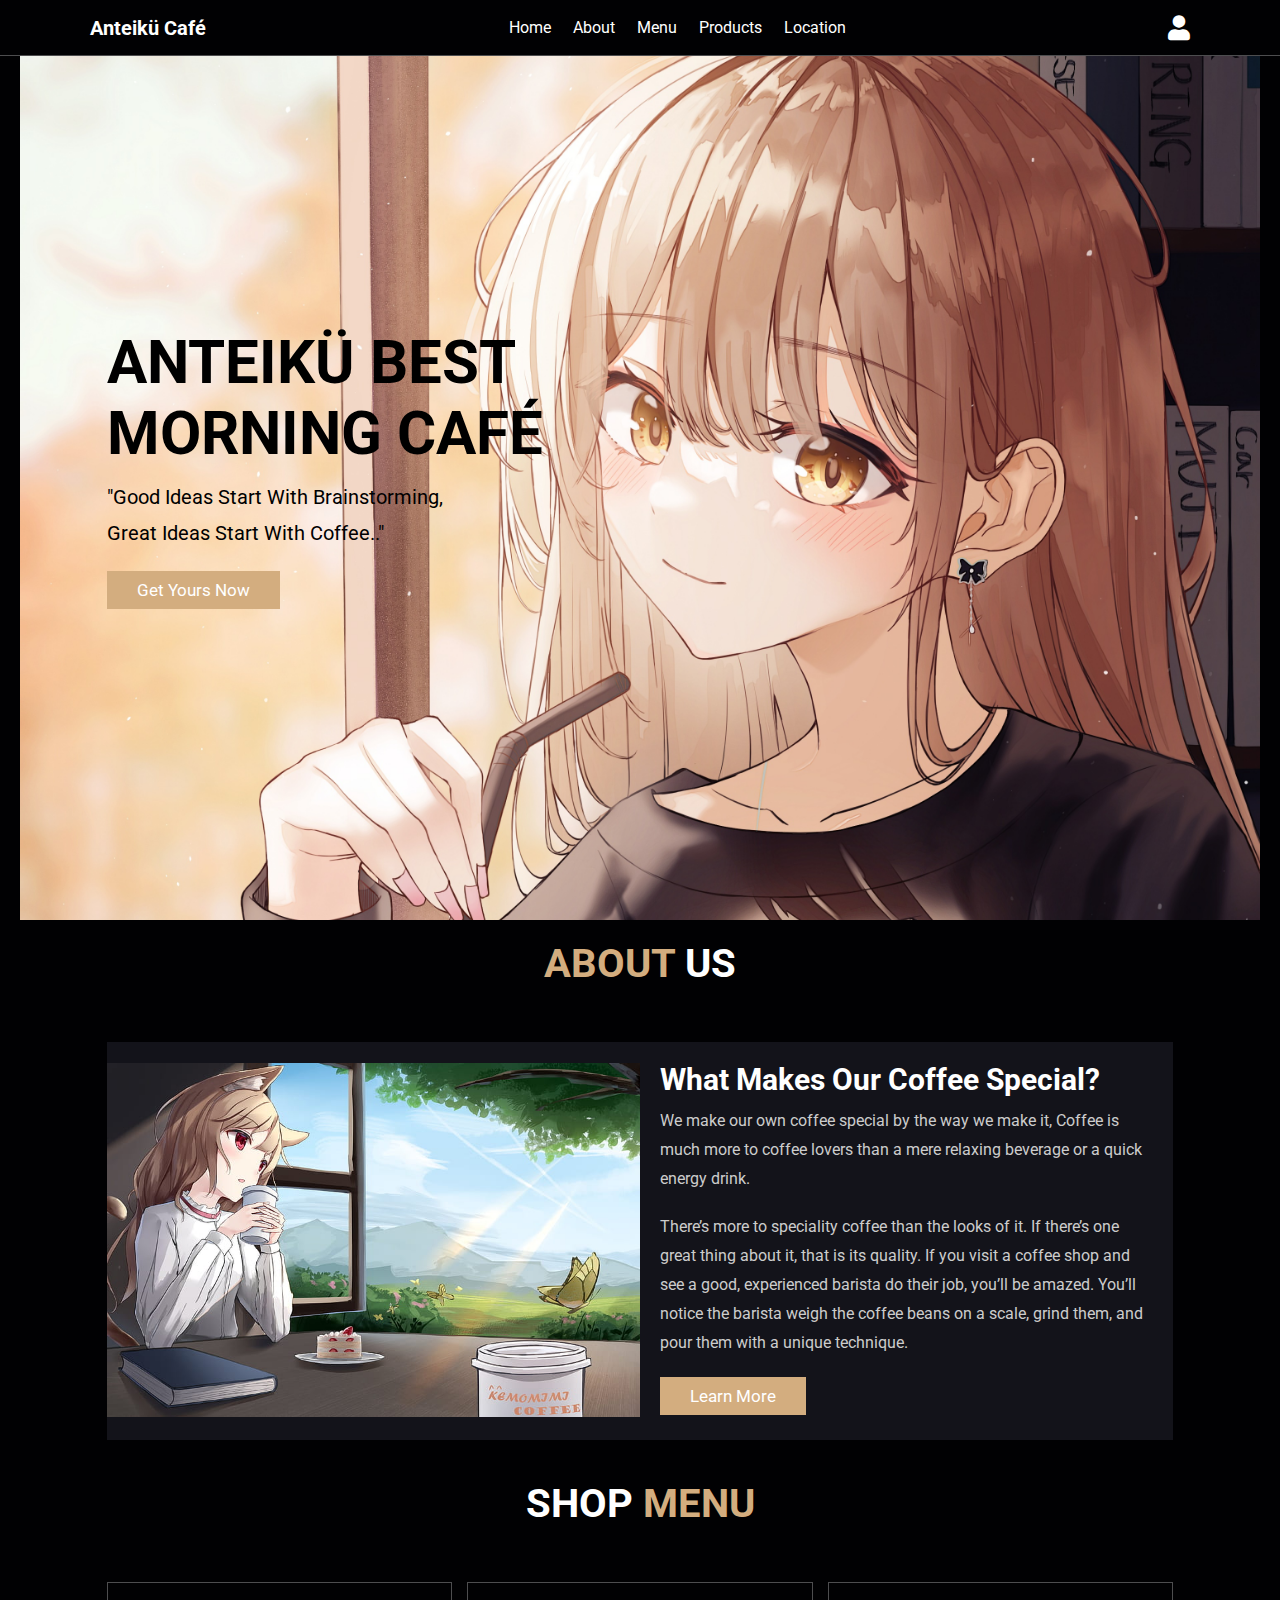
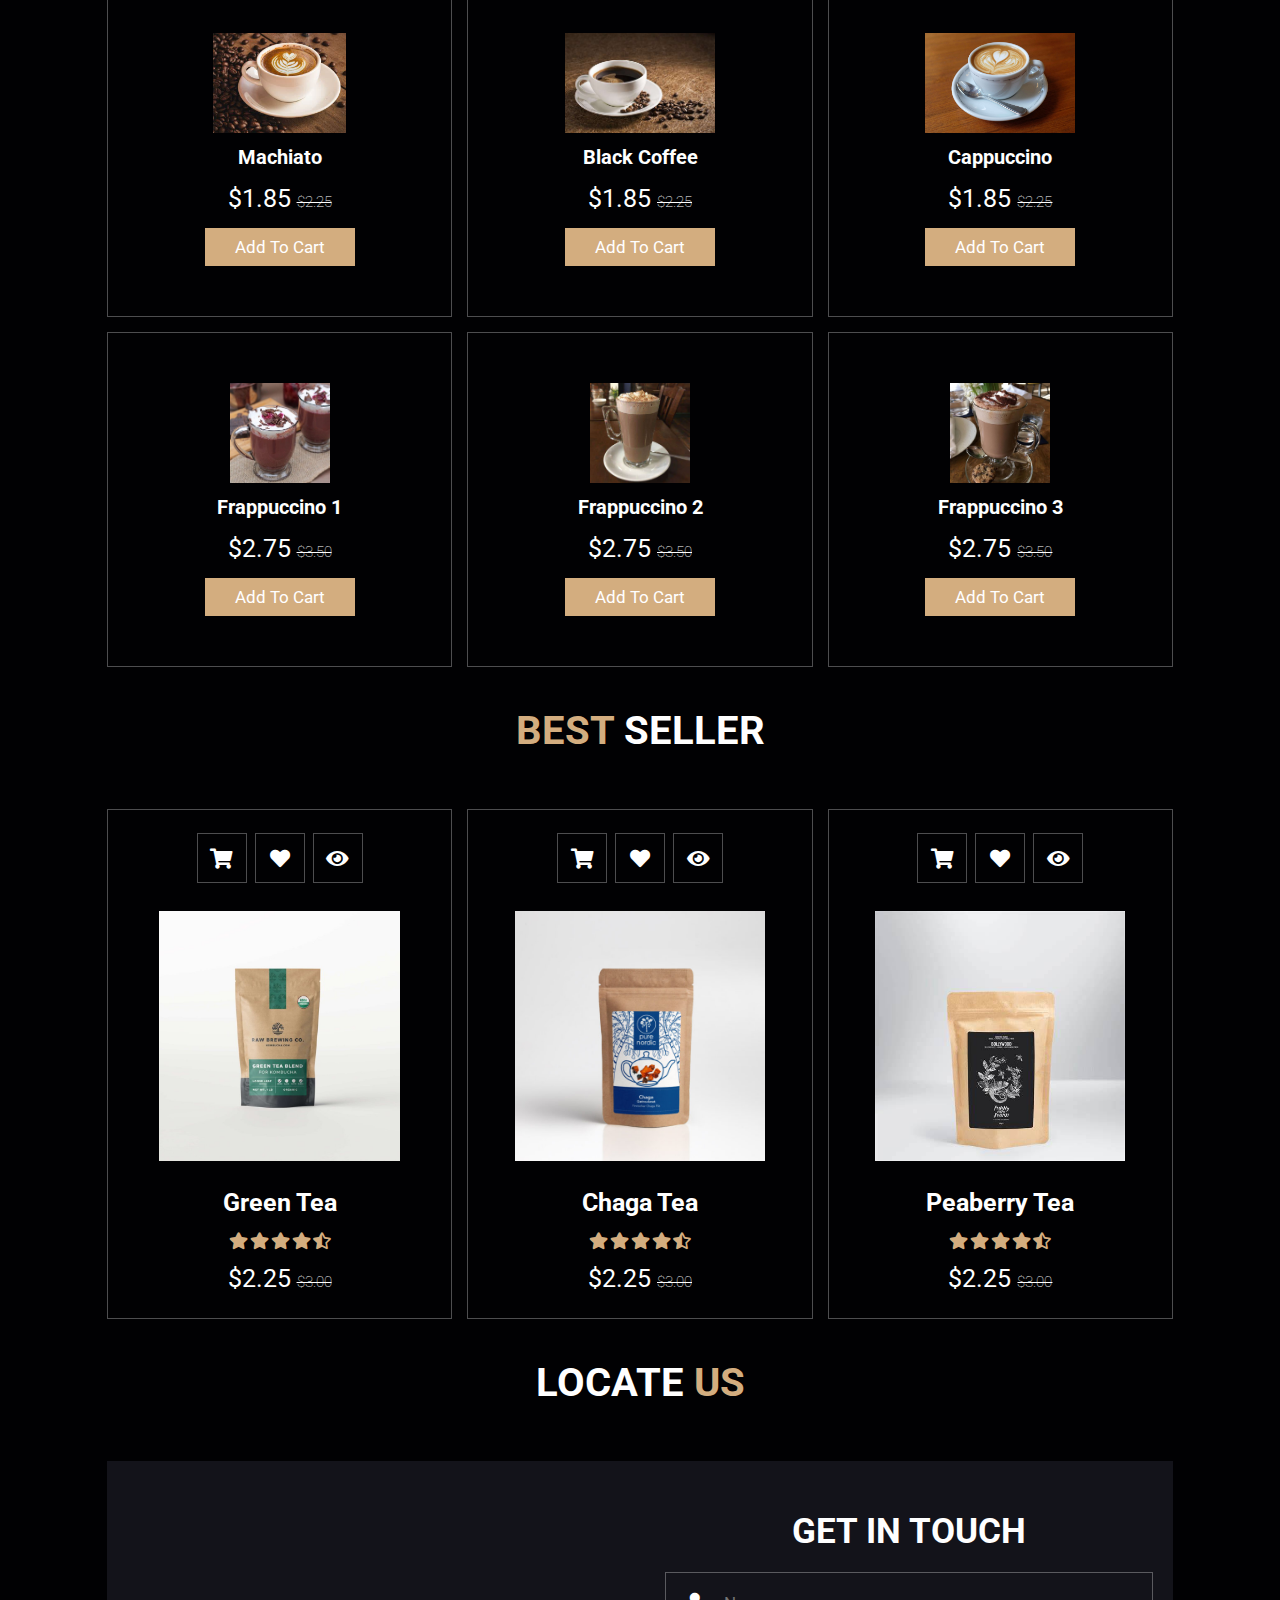
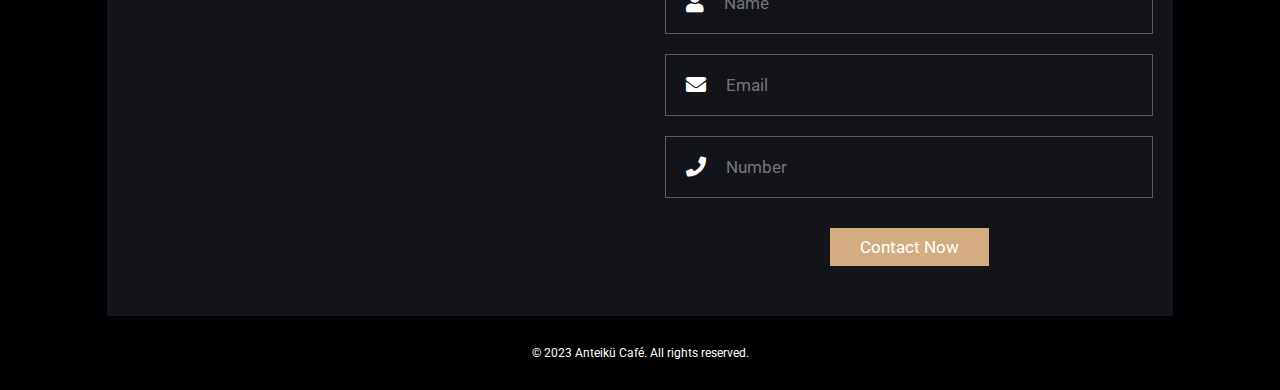
<file: page2.html>
<!DOCTYPE html>
<html lang="en">
  <head>
    <meta charset="UTF-8">
    <meta http-equiv="X-UA-Compatible" content="IE=edge">
    <meta name="viewport" content="width=device-width, initial-scale=1.0">
    <title>Anteikü Café</title>

    <!-- font awesome cdn link -->
    <link rel="stylesheet" href="http://cdnjs.cloudflare.com/ajax/libs/font-awesome/5.15.4/css/all.min.css">

    <!-- custom css file link -->
    <link rel="stylesheet" href="style2.css">

  </head>
  <body>
    <!-- header section starts -->

    <header class="header">

      <h2 class="logo">Anteikü Café</h2>

      <nav class="navbar">
        <a href="#home">Home</a>
        <a href="#about">About</a>
        <a href="#menu">Menu</a>
        <a href="#products">Products</a>
        <a href="#contact">Location</a>
      </nav>

      <div class="icons">
        <div class="fas fa-user" id="cart-btn"></div>
        <div class="fas fa-bars" id="menu-btn"></div>
      </div>

      <div class="cart-items-container">
         
        <div class="cart-item">
          <img src="img.jpg" alt="">
          <div class="content">
            <h3>Admin</h3>
            <h2>Rhenz Louie Gutierrez</h2>
          </div>
        </div>
        <div class="cart-item1">
          <ul>
            <ul>
              <li>
                <img src="user.png">
                <a href="#" onclick="showPopup()">My Profile</a>
              </li>
            </ul>
          
            <div class="popup" id="popup">
              <!-- Popup content -->
              <div class="profile">
                <h1>Account Profile</h1>
                <br>
                <img src="img.jpg" alt="Profile Picture">
                <h2>Rhenz Louie Gutierrez</h2>
                <br>
                <br>
                <br>  
                <p><label>Email:</label> admin@gmail.com</p>
                <br>
                <p><label>Location:</label> Philippines, Tanza , Cavite.</p>
                <br>
                <p><label>Phone Number:</label> +639959713973</p>
                <br>
                <p><label>Bio:</label>I dont need an Inspirational Quote, What I need is coffee.</p>
                <button class="close-button" onclick="hidePopup()"></button>
              </div>
            </div>

            <ul>
              <li>
                <img src="edit.png">
                <a href="#" onclick="showPopup2()">Edit</a>
              </li>
            </ul>
            
            <div class="popup2" id="popup2">
              <div class="container">
                <h1>Change Email Address</h1>
                <form id="changeEmailForm">
                  <div class="form-group">
                    <label for="currentEmail">Current Email:</label>
                    <input type="email" id="currentEmail" placeholder="Enter your current email">
                  </div>
                  <div class="form-group">
                    <label for="newEmail">New Email:</label>
                    <input type="email" id="newEmail" placeholder="Enter your new email">
                  </div>
                  <button type="submit">Save Changes</button>
                </form>
                <br>
                <br>
                <h1>Change Password</h1>
                <form id="changePasswordForm">
                  <div class="form-group">
                    <label for="currentPassword">Current Password:</label>
                    <input type="password" id="currentPassword" placeholder="Enter your current password">
                  </div>
                  <div class="form-group">
                    <label for="newPassword">New Password:</label>
                    <input type="password" id="newPassword" placeholder="Enter your new password">
                  </div>
                  <button type="submit">Save Changes</button>
                </form>
              </div>
              <button class="close-button2" onclick="hidePopup2()"></button>
            </div>

            <ul>
              <li>
                <img src="inbox.png">
                <a href="#" onclick="showPopup3()">Inbox</a>
              </li>
            </ul>

            <div class="popup3" id="popup3">
              <div class="container">
                <h1>Inbox</h1>
                <div id="inbox">
                  <!-- Inbox messages will be dynamically added here -->
                  <div class="message">
                    <div class="sender">Anteiku Café</div>
                    <div class="subject">Orders Received</div>
                    <div class="date">July 9, 2023</div>
                    <div class="content">An Order of 2 Chaga tea Bag and 1 Frappe1 will be deliverd please wait the order paitiently Thank you.</div>
                  </div>
                  <div class="message">
                    <div class="sender">Anteiku Café</div>
                    <div class="subject">Orders Delivered</div>
                    <div class="date">July 9, 2023</div>
                    <div class="content">Your order has been successfully delivered please send us feedback if you enjoy our products Thank you customer.</div>
                  </div>
                  <div class="message">
                    <div class="sender">Anteiku Café</div>
                    <div class="subject">Best Seller</div>
                    <div class="date">July 8, 2023</div>
                    <div class="content">Hi customer our new best seller is here, please take a look at our product and enjoy our hottest sale.</div>
                  </div>
                  <div class="message">
                    <div class="sender">Anteiku Café</div>
                    <div class="subject">Best Seller</div>
                    <div class="date">July 1, 2023</div>
                    <div class="content">Hi customer our new best seller is here, please take a look at our product and enjoy our hottest sale.</div>
                  </div>
                  <!-- More messages can be added here -->
                </div>
              </div>
              <button class="close-button3" onclick="hidePopup3()"></button>
            </div>

            <li><img src="settings.png"><a href="#" onclick="showPopup4()">Settings</a></li>

            <div class="popup4" id="popup4">
              <div class="language-container">
                <h2 class="language-title">Language Settings</h2>
                <ul class="language-list">
                  <li class="language-item active">English</li>
                  <li class="language-item">Spanish</li>
                  <li class="language-item">French</li>
                  <li class="language-item">German</li>
                  <li class="language-item">Filipino</li>
                  <li class="language-item">Korean</li>
                </ul>
                <br>
                <button id="save-button" class="save-button">Save</button>
                <br>
                <br>
                <p id="current-title">Current Language: <span id="current-language">English</span></p>
                <p id="greeting">Hello!</p>
              </div>
              <button class="close-button4" onclick="hidePopup4()"></button>
            </div>

            <ul>
              <li>
                <img src="help.png">
                <a href="#" onclick="showPopup5()">Help</a>
              </li>
            </ul>

            <div class="popup5" id="popup5">
              <!-- Popup content -->
              <div class="centre">
                <h1>Help Centre</h1>
                <br>
                <br>
                <h2>Return Policy</h2>
                <br>
                <br>
                <p>If you are unsatisfied with your coffee or tea purchase from www.AnteikuCafe.com for any reason, please contact us at info@AnteikuCafe.com within 14 days of receiving your delivery. In your initial inquiry, please include your name, order ID, the items you would like to return or replace and the reason for the return or replacement.

                  <br><br>Please allow 1-3 business days for us to review your return inquiry. If you qualify for a return or replacement, a representative will provide you with instructions on how to return your unused item(s) in order to receive a refund or replacement.
                  
                  <br><br>To receive a full refund, all unused product(s) must be returned, unopened and in the original packaging, at the customer’s expense. Please include your original order ID in the return shipment, which allows us to recognize your return when it arrives at our facility.
                </p>
                <br>
                <br>
                <br>
                <br>
                <br>
                <br> 
                <button class="close-button5" onclick="hidePopup5()"></button>
              </div>
            </div>

          </ul>
        </div>
        <a href="index.html" class="btn">Logout</a>
      </div>


    </header>

    <!-- header section ends -->

    <!-- home section starts -->

    <section class="home" id="home">

      <div class="content">
        <h3>Anteikü best morning Café</h3>
        <p>"Good ideas start with brainstorming,<br>
          Great ideas start with coffee.."</p>
        <a href="file:///C:/Users/PC/Desktop/123/menu.html" class="btn">get yours now</a>
      </div>

    </section>

    <!-- home section ends -->


    <!-- about section starts -->

    <section class="about" id="about">
      <h1 class="heading"> <span>about</span> us </h1>

      <div class="row">
        
        <div class="image">
          <img src="IMG/about-img.jpg" alt="">
        </div>

        <div class="content">
          <h3>what makes our coffee special?</h3>
          <p>We make our own coffee special by the way we make it, Coffee is much more to coffee lovers than
            a mere relaxing beverage or a quick energy drink.
          </p>
          <p>There’s more to speciality coffee than the looks of it. If there’s one great thing about it, that is its quality. If you visit a coffee shop and see a good, experienced barista do their job, you’ll be amazed. You’ll notice the barista weigh the coffee beans on a scale, 
            grind them, and pour them with a unique technique.</p>
          <a href="#" class="btn">learn more</a>
        </div>

      </div>
    </section>

    <!-- about section ends -->


    <!-- menu section starts -->

    <section class="menu" id="menu">

      <h1 class="heading"> shop <span>menu</span> </h1>

      <div class="box-container">

        <div class="box">
          <img src="IMG/menu-1.jpg" alt="">
          <h3>Machiato</h3>
          <div class="price">$1.85 <span>$2.25</span></div>
          <a href="file:///C:/Users/PC/Desktop/123/menu.html" class="btn">add to cart</a>
        </div>

        <div class="box">
          <img src="IMG/menu-2.jpg" alt="">
          <h3>Black Coffee </h3>
          <div class="price">$1.85 <span>$2.25</span></div>
          <a href="file:///C:/Users/PC/Desktop/123/menu.html" class="btn">add to cart</a>
        </div>

        <div class="box">
          <img src="IMG/menu-3.jpg" alt="">
          <h3>Cappuccino</h3>
          <div class="price">$1.85 <span>$2.25</span></div>
          <a href="file:///C:/Users/PC/Desktop/123/menu.html" class="btn">add to cart</a>
        </div>

        <div class="box">
          <img src="IMG/menu-4.jpg" alt="">
          <h3>Frappuccino 1 </h3>
          <div class="price">$2.75 <span>$3.50</span></div>
          <a href="file:///C:/Users/PC/Desktop/123/menu.html" class="btn">add to cart</a>
        </div>

        <div class="box">
          <img src="IMG/menu-5.jpg" alt="">
          <h3>Frappuccino 2 </h3>
          <div class="price">$2.75 <span>$3.50</span></div>
          <a href="file:///C:/Users/PC/Desktop/123/menu.html" class="btn">add to cart</a>
        </div>

        <div class="box">
          <img src="IMG/menu-6.png" alt="">
          <h3>Frappuccino 3 </h3>
          <div class="price">$2.75 <span>$3.50</span></div>
          <a href="file:///C:/Users/PC/Desktop/123/menu.html" class="btn">add to cart</a>
        </div>


      </div>
    </section>
    
    <!-- menu section ends -->

    <!-- products section starts -->

    <section class="products" id="products">

      <h1 class="heading"> <span>Best</span> Seller </h1>

      <div class="box-container">

        <div class="box">
          <div class="icons">
            <a href="file:///C:/Users/PC/Desktop/123/menu.html" class="fas fa-shopping-cart"></a>
            <a href="#" class="fas fa-heart"></a>
            <a href="#" class="fas fa-eye"></a>
          </div>
          <div class="image">
            <img src="IMG/product-1.jpg" alt="">
          </div>
          <div class="content">
            <h3>Green Tea</h3>
            <div class="stars">
              <i class="fas fa-star"></i>
              <i class="fas fa-star"></i>
              <i class="fas fa-star"></i>
              <i class="fas fa-star"></i>
              <i class="fas fa-star-half-alt"></i>
            </div>
            <div class="price">$2.25 <span>$3.00</span></div>
          </div> 
        </div>

        <div class="box">
          <div class="icons">
            <a href="file:///C:/Users/PC/Desktop/123/menu.html" class="fas fa-shopping-cart"></a>
            <a href="#" class="fas fa-heart"></a>
            <a href="#" class="fas fa-eye"></a>
          </div>
          <div class="image">
            <img src="IMG/product-2.jpg" alt="">
          </div>
          <div class="content">
            <h3>Chaga Tea</h3>
            <div class="stars">
              <i class="fas fa-star"></i>
              <i class="fas fa-star"></i>
              <i class="fas fa-star"></i>
              <i class="fas fa-star"></i>
              <i class="fas fa-star-half-alt"></i>
            </div>
            <div class="price">$2.25 <span>$3.00</span></div>
          </div>
        </div>

        <div class="box">
          <div class="icons">
            <a href="file:///C:/Users/PC/Desktop/123/menu.html" class="fas fa-shopping-cart"></a>
            <a href="#" class="fas fa-heart"></a>
            <a href="#" class="fas fa-eye"></a>
          </div>
          <div class="image">
            <img src="IMG/product-3.jpg" alt="">
          </div>
          <div class="content">
            <h3>Peaberry Tea</h3>
            <div class="stars">
              <i class="fas fa-star"></i>
              <i class="fas fa-star"></i>
              <i class="fas fa-star"></i>
              <i class="fas fa-star"></i>
              <i class="fas fa-star-half-alt"></i>
            </div>
            <div class="price">$2.25 <span>$3.00</span></div>
          </div>
        </div>

      </div>
    </section>

    <!-- products section ends -->


    <!-- contact section starts -->

    <section class="contact" id="contact">

      <h1 class="heading">Locate <span>Us</span> </h1>

      <div class="row">

        <iframe class="map" src="https://www.google.com/maps/embed?pb=!1m18!1m12!1m3!1d123696.54182259103!2d120.74573407661204!3d14.339469355510035!2m3!1f0!2f0!3f0!3m2!1i1024!2i768!4f13.1!3m3!1m2!1s0x33962a4a90f450f5%3A0x74e2ecb55e8b5f8c!2sTanza%2C%20Cavite!5e0!3m2!1sfil!2sph!4v1682143291565!5m2!1sfil!2sph" allowfullscreen="" loading="lazy" referrerpolicy="no-referrer-when-downgrade"></iframe>

        <form action="">
          <h3>get in touch</h3>
          <div class="inputBox">
            <span class="fas fa-user"></span>
            <input type="text" placeholder="Name">
          </div>
          <div class="inputBox">
            <span class="fas fa-envelope"></span>
            <input type="email1" placeholder="Email">
          </div>
          <div class="inputBox">
            <span class="fas fa-phone"></span>
            <input type="number" placeholder="Number">
          </div>
          <input type="submit" value="contact now" class="btn">
        </form>

      </div>

    </section>


    <!-- location section ends -->

    <!-- custom js file link -->
    <script src="script2.js"></script>

    <footer>
      <p class="copyright">
        &copy; 2023 Anteikü Café. All rights reserved.
      </p>
    </footer>

    <script>
      function showPopup() {
        // Hide the second popup if it's currently displayed
        hidePopup2();
        hidePopup3();
        hidePopup4();
        hidePopup5();
        
        // Display the first popup
        document.getElementById("popup").style.display = "block";
      }
      
      function hidePopup() {
        document.getElementById("popup").style.display = "none";
      }


      //END//


      
      function showPopup2() {
        // Hide the first popup if it's currently displayed
        hidePopup();
        hidePopup3();
        hidePopup4();
        hidePopup5();
        
        // Display the second popup
        document.getElementById("popup2").style.display = "block";
      }
      
      function hidePopup2() {
        document.getElementById("popup2").style.display = "none";
      }


      //END//


      function showPopup3() {
        // Hide the first popup if it's currently displayed
        hidePopup();
        hidePopup2();
        hidePopup4();
        hidePopup5();
        
        // Display the third popup
        document.getElementById("popup3").style.display = "block";
      }
      
      function hidePopup3() {
        document.getElementById("popup3").style.display = "none";
      }



      //END//

      

      function showPopup4() {
        // Hide the first popup if it's currently displayed
        hidePopup();
        hidePopup2();
        hidePopup3();
        hidePopup5();
        
        // Display the fourth popup
        document.getElementById("popup4").style.display = "block";
      }
      
      function hidePopup4() {
        document.getElementById("popup4").style.display = "none";
      }


      //END//



      function showPopup5() {
        // Hide the first popup if it's currently displayed
        hidePopup();
        hidePopup2();
        hidePopup3();
        hidePopup4();
        
        // Display the fifth popup
        document.getElementById("popup5").style.display = "block";
      }
      
      function hidePopup5() {
        document.getElementById("popup5").style.display = "none";
      }
    </script>

    <script>
      function handleChangeEmailFormSubmit(event) {
        event.preventDefault();

        // Get form inputs
        var currentEmailInput = document.getElementById("currentEmail");
        var newEmailInput = document.getElementById("newEmail");

        // Get the values
        var currentEmail = currentEmailInput.value;
        var newEmail = newEmailInput.value;

        // Perform validation and email change logic
        if (currentEmail && newEmail) {
          // Perform email change logic
          console.log("Email change successful!");
          // Reset form inputs
          currentEmailInput.value = "";
          newEmailInput.value = "";
          // Display success message
          showPopup("Email change successful!");
        } else {
          // Handle invalid form submission
          console.log("Invalid email change request!");
        }
      }

      function handleChangePasswordFormSubmit(event) {
        event.preventDefault();

        // Get form inputs
        var currentPasswordInput = document.getElementById("currentPassword");
        var newPasswordInput = document.getElementById("newPassword");

        // Get the values
        var currentPassword = currentPasswordInput.value;
        var newPassword = newPasswordInput.value;

        // Perform validation and password change logic
        if (currentPassword && newPassword) {
          // Perform password change logic
          console.log("Password change successful!");
          // Reset form inputs
          currentPasswordInput.value = "";
          newPasswordInput.value = "";
          // Display success message
          showPopup("Password change successful!");
        } else {
          // Handle invalid form submission
          console.log("Invalid password change request!");
        }
      }

      // Add event listeners to form submissions
      var changeEmailForm = document.getElementById("changeEmailForm");
      changeEmailForm.addEventListener("submit", handleChangeEmailFormSubmit);

      var changePasswordForm = document.getElementById("changePasswordForm");
      changePasswordForm.addEventListener("submit", handleChangePasswordFormSubmit);
    </script>

  </body>
</html>
</file>
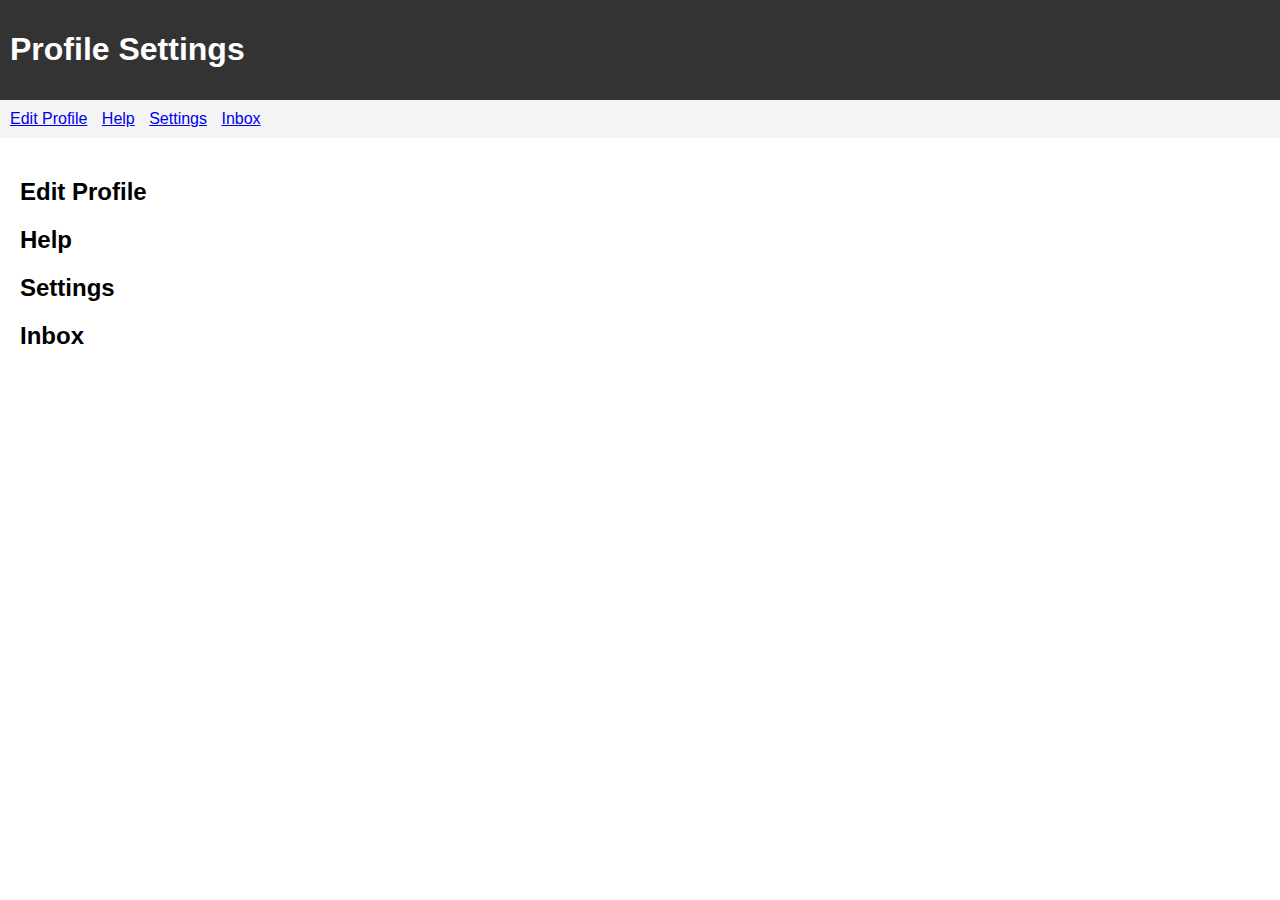
<file: profile.html>
<!DOCTYPE html>
<html>
<head>
    <title>Profile Settings</title>
    <style>
        body {
            font-family: Arial, sans-serif;
            margin: 0;
            padding: 0;
        }
        
        header {
            background-color: #333;
            color: #fff;
            padding: 10px;
        }
        
        nav {
            background-color: #f4f4f4;
            padding: 10px;
        }
        
        nav ul {
            list-style-type: none;
            margin: 0;
            padding: 0;
        }
        
        nav ul li {
            display: inline;
            margin-right: 10px;
        }
        
        .content {
            padding: 20px;
        }
        
        button {
            padding: 10px 20px;
            background-color: #4CAF50;
            color: #fff;
            border: none;
            cursor: pointer;
        }
        
        button:hover {
            background-color: #45a049;
        }
    </style>
</head>
<body>
    <header>
        <h1>Profile Settings</h1>
    </header>
    <nav>
        <ul>
            <li><a href="#edit">Edit Profile</a></li>
            <li><a href="#help">Help</a></li>
            <li><a href="#settings">Settings</a></li>
            <li><a href="#inbox">Inbox</a></li>
        </ul>
    </nav>
    <div class="content">
        <div id="edit">
            <h2>Edit Profile</h2>
            <!-- Edit profile form here -->
        </div>
        
        <div id="help">
            <h2>Help</h2>
            <!-- Help content here -->
        </div>
        
        <div id="settings">
            <h2>Settings</h2>
            <!-- Settings content here -->
        </div>
        
        <div id="inbox">
            <h2>Inbox</h2>
            <!-- Inbox content here -->
        </div>
    </div>
    
    <script>
        document.querySelectorAll('nav ul li a').forEach(function(link) {
            link.addEventListener('click', function(e) {
                e.preventDefault();
                var target = this.getAttribute('href').substring(1);
                document.getElementById(target).scrollIntoView({ behavior: 'smooth' });
            });
        });
    </script>
</body>
</html>
</file>
<file: style2.css>
@import url('https://fonts.googleapis.com/css2?family=Roboto:wght@100;300;400;500;700&display=swap');

:root{
    --main-color:#d3ad7f;
    --black:#13131a;
    --bg:#010103;
    --border:.1rem solid rgba(255,255,255,.3);
}

*{
    font-family: 'Roboto', sans-serif;
    margin: 0; padding: 0;
    box-sizing: border-box;
    outline: none; border: none;
    text-decoration: none;
    text-transform: capitalize;
    transition: .2s linear;
}

html{
    font-size: 62.5%;
    overflow-x: hidden;
    scroll-padding-top: 9rem;
    scroll-behavior: smooth;
}

html::-webkit-scrollbar{
    width: .8rem;
}

html::-webkit-scrollbar-track{
    background: transparent;
}

html::-webkit-scrollbar-thumb{
    background: #fff;
    border-radius: 5rem;
}

body{
    background: var(--bg);
}

section{
    padding: 2rem 7%;
}

.heading{
    text-align: center;
    color: #fff;
    text-transform: uppercase;
    padding-bottom: 3.5rem;
    font-size: 4rem;
}

.heading span{
    color: var(--main-color);
    text-transform: uppercase;
}

.btn{
    margin-top: 1rem;
    display: inline-block;
    padding: .9rem 3rem;
    font-size: 1.7rem;
    color: #fff;
    background: var(--main-color);
    cursor: pointer;
}

.btn:hover{
    letter-spacing: .2rem;
}

.header{
    background: var(--bg);
    display: flex;
    align-items: center;
    justify-content: space-between;
    padding: 1.5rem 7%;
    border-bottom: var(--border);
    position: fixed;
    top: 0; left: 0; right: 0;
    z-index: 1000;
}

.logo{
    font-size: 2em;
    color: #fff;
    user-select: none;
}

.header .navbar a{
    margin: 0 1rem;
    font-size: 1.6rem;
    color: #fff;
}

.header .navbar a:hover{
    color: var(--main-color);
    border-bottom: .1rem solid var(--main-color);
    padding-bottom: .5rem;
}

.header .icons div{
    color: #fff;
    cursor: pointer;
    font-size: 2.5rem;
    margin-left: 2rem;
}

.header .icons div:hover{
    color: var(--main-color);
}

#menu-btn{
    display: none;
}


.header .cart-items-container{
    position: absolute;
    top: 100%; right: -100%;
    height: calc(100vh - 9.5rem);
    width: 35rem;
    background: #fff;
    padding: 0 1.5rem;
}

.header .cart-items-container.active{
    right: 0;
}

.header .cart-items-container .cart-item{
    position: relative;
    margin: 2rem 0;
    display: flex;
    align-items: center;
    gap: 1.5rem;
}

.header .cart-items-container .cart-item .fa-times{
    position: absolute;
    top: 1rem; right: 1rem;
    font-size: 2rem;
    cursor: pointer;
    color: var(--black);
}

.header .cart-items-container .cart-item .fa-times:hover{
    color: var(--main-color);
}

.header .cart-items-container .cart-item img{
    height: 7rem;
}

.header .cart-items-container .cart-item1 ul li{
    list-style: none;
    padding: 10px 0;
    border-top: 1px solid rgba(0, 0, 0, 3);
    display: flex;
    align-items: center;    
}

.header .cart-items-container .cart-item1 ul li img{
    max-width: 40px;
    margin-right: 10px;
    opacity: 1;
    transition: 0.5s;
}

.header .cart-items-container .cart-item1 ul li a{
    display: inline-block;
    text-decoration: none;
    color: black;
    font-size: medium;
    font-weight: 500;
    transition: 0.5s;
}


.header .cart-items-container .cart-item .content h3{
    font-size: 2rem;
    color:var(--black);
    padding-bottom: .5rem;
}

.header .cart-items-container .cart-item .content .price{
    font-size: 1.5rem;
    color: var(--main-color);
}

.header .cart-items-container .btn{
    width: 100%;
    text-align: center;
}


.home{
    min-height: 100vh;
    display: flex;
    align-items: center;
    background: url(IMG/home-img.png) no-repeat;
    background-size: cover;
    background-position: center;
}

.home .content{
    max-width: 60rem;
}

.home .content h3{
    font-size: 6rem;
    text-transform: uppercase;
    color: black;
}

.home .content p{
    font-size: 2rem;
    font-weight: normal;
    line-height: 1.8;
    padding: 1rem 0;
    color: black;
}

.about .row{
    display: flex;
    align-items: center;
    background: var(--black);
    flex-wrap: wrap;
}

.about .row .image{
    flex: 1 1 45rem;
}

.about .row .image img{
    width: 100%;
}

.about .row .content{
    flex: 1 1 45rem;
    padding: 2rem;
}

.about .row .content h3{
    font-size: 3rem;
    color: #fff;
}

.about .row .content p{
    font-size: 1.6rem;
    color: #ccc;
    padding: 1rem 0;
    line-height: 1.8;
    text-transform: none;
}

.menu .box-container{
    display: grid;
    grid-template-columns: repeat(auto-fit, minmax(30rem, 1fr));
    gap: 1.5rem;
}

.menu .box-container .box{
    padding: 5rem;
    text-align: center;
    border: var(--border);
}

.menu .box-container .box img{
    height: 10rem;
}

.menu .box-container .box h3{
    color: #fff;
    font-size: 2rem;
    padding: 1rem 0;
}

.menu .box-container .box .price{
    color: #fff;
    font-size: 2.5rem;
    padding: .5rem 0;
}

.menu .box-container .box .price span{
    font-size: 1.5rem;
    text-decoration: line-through;
    font-weight: lighter;
}

.menu .box-container .box:hover{
    background: #fff;
}

.menu .box-container .box:hover > *{
    color:var(--black);
}

.products .box-container{
    display: grid;
    grid-template-columns: repeat(auto-fit, minmax(30rem, 1fr));
    gap: 1.5rem;
}

.products .box-container .box{
    text-align: center;
    border: var(--border);
    padding: 2rem;
}

.products .box-container .box .icons a{
    height: 5rem;
    width: 5rem;
    line-height: 5rem;
    font-size: 2rem;
    border: var(--border);
    color: #fff;
    margin: .3rem;
}

.products .box-container .box .icons a:hover{
    background: var(--main-color);
}

.products .box-container .box .image{
    padding: 2.5rem 0;
}

.products .box-container .box .image img{
    height: 25rem;
}

.products .box-container .box .content h3{
    color: #fff;
    font-size: 2.5rem;
}

.products .box-container .box .content .stars{
    padding: 1.5rem;
}

.products .box-container .box .content .stars i{
    font-size: 1.7rem;
    color: var(--main-color);
}

.products .box-container .box .content .price{
    color: #fff;
    font-size: 2.5rem;
}

.products .box-container .box .content .price span{
    text-decoration: line-through;
    font-weight: lighter;
    font-size: 1.5rem;
}

.contact .row{
    display: flex;
    background: var(--black);
    flex-wrap: wrap;
    gap: 1rem;
}

.contact .row .map{
    flex: 1 1 45rem;
    width: 100%;
    object-fit: cover;
}

.contact .row form{
    flex: 1 1 45rem;
    padding: 5rem 2rem;
    text-align: center;
}

.contact .row form h3{
    text-transform: uppercase;
    font-size: 3.5rem;
    color: #fff;
}

.contact .row form .inputBox{
    display: flex;
    align-items: center;
    margin-top: 2rem;
    margin-bottom: 2rem;
    background: var(--black);
    border: var(--border);
}

.contact .row form .inputBox span{
    color: #fff;
    font-size: 2rem;
    padding-left: 2rem;
}

.contact .row form .inputBox input{
    width: 100%;
    padding: 2rem;
    font-size: 1.7rem;
    color: #fff;
    text-transform: none;
    background: none;
}





























/* media queries */
@media (max-width:991px){

    html{
        font-size: 55%;
    }

    .header{
        padding: 1.5rem 2rem;
    }

    section{
        padding: 2rem 7%;
    }
}

@media (max-width:768px){

    #menu-btn{
        display: inline-block;
    }
    
    .header .navbar{
        position: absolute;
        top: 100%; right: -100%;
        background: #fff;
        width: 30rem;
        height: calc(100vh - 9.5rem);
    }

    .header .navbar.active{
        right: 0;
    }

    .header .navbar a{
        color: var(--black);
        display: block;
        margin: 1.5rem;
        padding: .5rem;
        font-size: 2rem;
    }

    .header .search-form{
        width: 90%;
        right: 2rem;
    }

    .home{
        background-position: left;
        justify-content: center;
        text-align: center;
    }

    .home .content h3{
        font-size: 4.5rem;
    }

    .home .content p{
        font-size: 1.5rem;
    }

}

@media (max-width:450px){

    html{
        font-size: 50%;
    }

}

footer {
    background-color: black;
    padding: 10px;
    text-align: center;
    text-transform: none;
}
  

.copyright {
    font-size: 12px;
    color: white;
    text-transform: none;
}

.close-button {
        position: absolute;
        top: 10px; /* Adjust as needed */
        right: 10px; /* Adjust as needed */
        width: 20px; /* Adjust as needed */
        height: 20px; /* Adjust as needed */
        background-color: transparent;
        border: none;
        outline: none;
        cursor: pointer;
}

.close-button::after {
    content: "×";
    position: absolute;
    top: 50%;
    left: 50%;
    transform: translate(-50%, -50%);
    font-size: 20px;
    font-weight: bold;
}

/* CSS for the popup */
.popup {
    display: none;
    position: fixed;
    z-index: 9999;
    top: 50%;
    left: 50%;
    transform: translate(-50%, -50%);
    height: 600px;
    width: 500px;
    padding: 20px;
    background-color: #fff;
    box-shadow: 0 0 10px rgba(0, 0, 0, 0.3);
  }

      /* CSS for the profile page */
    body {
      font-family: Arial, sans-serif;
      margin: 0;
      padding: 20px;
    }
    
    h1 {
      text-align: center;
    }
    
    .profile {
      width: auto;
      height: 500px;
      margin: 0 auto;
      padding: 20px;
      background-color: #f5f5f5;
    }
    
    .profile img {
      display: block;
      margin: 0 auto;
      width: 150px;
      height: 150px;
      border-radius: 50%;
    }

    .profile h1 {
        text-align: center;
        font-size: 3em;
    }
    
    .profile h2 {
      text-align: center;
      font-size: 2em;
    }


    .profile p {
      margin-bottom: 10px;
      font-size: 1.5em;
      text-transform: none;
    }
    
    .profile label {
      font-weight: bold;
    }

/* CSS for the popup2 */
.popup2 {
    display: none;
    position: fixed;
    z-index: 9999;
    top: 50%;
    left: 50%;
    transform: translate(-50%, -50%);
    text-transform: none;
    height: 600px;
    width: 500px;
    padding: 20px;
    background-color: #fff;
    box-shadow: 0 0 10px rgba(0, 0, 0, 0.3);
}

.close-button2 {
    position: absolute;
    top: 10px; /* Adjust as needed */
    right: 10px; /* Adjust as needed */
    width: 20px; /* Adjust as needed */
    height: 20px; /* Adjust as needed */
    background-color: transparent;
    border: none;
    outline: none;
    cursor: pointer;
}

.close-button2::after {
content: "×";
position: absolute;
top: 50%;
left: 50%;
transform: translate(-50%, -50%);
font-size: 20px;
font-weight: bold;
}

.container {
    max-width: 400px;
    margin: 0 auto;
    padding: 20px;
    text-align: center;
    text-transform: none;
  }
  
  h1 {
    font-size: 24px;
    margin-bottom: 20px;
  }
  
  .form-group {
    margin-bottom: 20px;
    text-align: left;
    text-transform: none;
  }
  
  label {
    display: block;
    margin-bottom: 5px;
    font-weight: bold;
  }
  
  input[type="email"] {
    width: 100%;
    padding: 8px;
    font-size: 16px;
    border-radius: 4px;
    border: 1px solid #ccc;
    text-transform: none;
  }

  input[type="password"] {
    width: 100%;
    padding: 8px;
    font-size: 16px;
    border-radius: 4px;
    border: 1px solid #ccc;
    text-transform: none;
  }
  
  button[type="submit"] {
    padding: 10px 20px;
    font-size: 16px;
    background-color: black;
    color: #fff;
    border: none;
    border-radius: 4px;
    cursor: pointer;
  }
  
  button[type="submit"]:hover {
    background-color: black;
  }

/* CSS for the popup3 */
.popup3 {
    display: none;
    position: fixed;
    z-index: 9999;
    top: 50%;
    left: 50%;
    transform: translate(-50%, -50%);
    height: 600px;
    width: 500px;
    padding: 20px;
    background-color: #fff;
    box-shadow: 0 0 10px rgba(0, 0, 0, 0.3);
}

.close-button3 {
    position: absolute;
    top: 10px; /* Adjust as needed */
    right: 10px; /* Adjust as needed */
    width: 20px; /* Adjust as needed */
    height: 20px; /* Adjust as needed */
    background-color: transparent;
    border: none;
    outline: none;
    cursor: pointer;
}

.close-button3::after {
content: "×";
position: absolute;
top: 50%;
left: 50%;
transform: translate(-50%, -50%);
font-size: 20px;
font-weight: bold;
}

.container {
    max-width: 500px;
    margin: 0 auto;
    padding: 20px;
    text-align: center;
  }
  
  h1 {
    font-size: 2.5em;
    margin-bottom: 20px;
  }
  
  #inbox {
    text-align: left;
    transform: none;
    overflow-y: auto;
    height: 480px;
    border: 1px solid #ccc;
    padding: 10px;
  }

  #inbox::-webkit-scrollbar {
    width: 8px;
  }
  
  #inbox::-webkit-scrollbar-track {
    background: #f1f1f1;
  }
  
  #inbox::-webkit-scrollbar-thumb {
    background: #888;
  }
  
  #inbox::-webkit-scrollbar-thumb:hover {
    background: #555;
  }
  
  .message {
    border: 1px solid #ccc;
    padding: 10px;
    margin-bottom: 20px;
    transform: none;
  }
  
  .sender {
    font-weight: bold;
    margin-bottom: 5px;
    font-size: 2em;
    transform: none;
  }
  
  .subject {
    font-weight: bold;
    margin-bottom: 5px;
    font-size: 1.3em;
    transform: none;
  }
  
  .date {
    color: #888;
    margin-bottom: 5px;
    transform: none;
  }
  
  .content {
    margin-bottom: 5px;
    font-size: 1em;
    transform: none;
  }


/* CSS for the popup4 */
.popup4 {
    display: none;
    position: fixed;
    z-index: 9999;
    top: 50%;
    left: 50%;
    transform: translate(-50%, -50%);
    height: 600px;
    width: 500px;
    padding: 20px;
    background-color: #fff;
    box-shadow: 0 0 10px rgba(0, 0, 0, 0.3);
}

.language-container {
    background-color: #f5f5f5;
    padding: 20px;
    max-width: 450px;
    height: 550px;
    margin: 0 auto;
    display: flex;
    flex-direction: column;
    align-items: center;
  }
  
  .language-title {
    margin-top: 0;
    margin-bottom: 20px;
    font-size: 2em;
  }
  
  .language-list {
    list-style-type: none;
    padding: 0;
    width: 100%;
    font-size: 2em;
  }
  
  .language-item {
    cursor: pointer;
    padding: 10px;
    border-bottom: 1px solid #ccc;
    transition: background-color 0.3s ease;
  }
  
  .language-item:last-child {
    border-bottom: none;
  }
  
  .language-item:hover {
    background-color: #e6e6e6;
  }
  
  .language-item.active {
    background-color: #ccc;
  }
  
  .save-button {
    background-color: black;
    color: #fff;
    padding: 8px 24px;
    border: none;
    border-radius: 4px;
    cursor: pointer;
    margin-top: 20px;
    font-size: 1.5em;
  }

  #current-title{
    font-size: 2em;
  }
  
  #current-language {
    font-weight: bold;
    font-size: 1.5em;
  }
  
  #greeting {
    margin-top: 20px;
    font-size: 2em;
  }

.close-button4 {
    position: absolute;
    top: 10px; /* Adjust as needed */
    right: 10px; /* Adjust as needed */
    width: 20px; /* Adjust as needed */
    height: 20px; /* Adjust as needed */
    background-color: transparent;
    border: none;
    outline: none;
    cursor: pointer;
}

.close-button4::after {
content: "×";
position: absolute;
top: 50%;
left: 50%;
transform: translate(-50%, -50%);
font-size: 20px;
font-weight: bold;
}

/* CSS for the popup5 */
.popup5 {
    display: none;
    position: fixed;
    z-index: 9999;
    top: 50%;
    left: 50%;
    transform: translate(-50%, -50%);
    height: 600px;
    width: 500px;
    padding: 20px;
    background-color: #fff;
    box-shadow: 0 0 10px rgba(0, 0, 0, 0.3);
}

.close-button5 {
    position: absolute;
    top: 10px; /* Adjust as needed */
    right: 10px; /* Adjust as needed */
    width: 20px; /* Adjust as needed */
    height: 20px; /* Adjust as needed */
    background-color: transparent;
    border: none;
    outline: none;
    cursor: pointer;
}

.close-button5::after {
content: "×";
position: absolute;
top: 50%;
left: 50%;
transform: translate(-50%, -50%);
font-size: 20px;
font-weight: bold;
}

  /* CSS for the centre page */
  body {
    font-family: Arial, sans-serif;
    margin: 0;
    padding: 20px;
  }
  
  h1 {
    text-align: center;
  }
  
  .centre {
    width: auto;
    height: 500px;
    margin: 0 auto;
    padding: 20px;
    background-color: #f5f5f5;
  }


  .centre h1 {
      text-align: center;
      font-size: 3em;
  }
  
  .centre h2 {
    text-align: center;
    font-size: 2em;
  }


  .centre p {
    margin-bottom: 10px;
    font-size: 1.5em;
    text-transform: none;
  }
  
  .centre label {
    font-weight: bold;
  }
</file>
